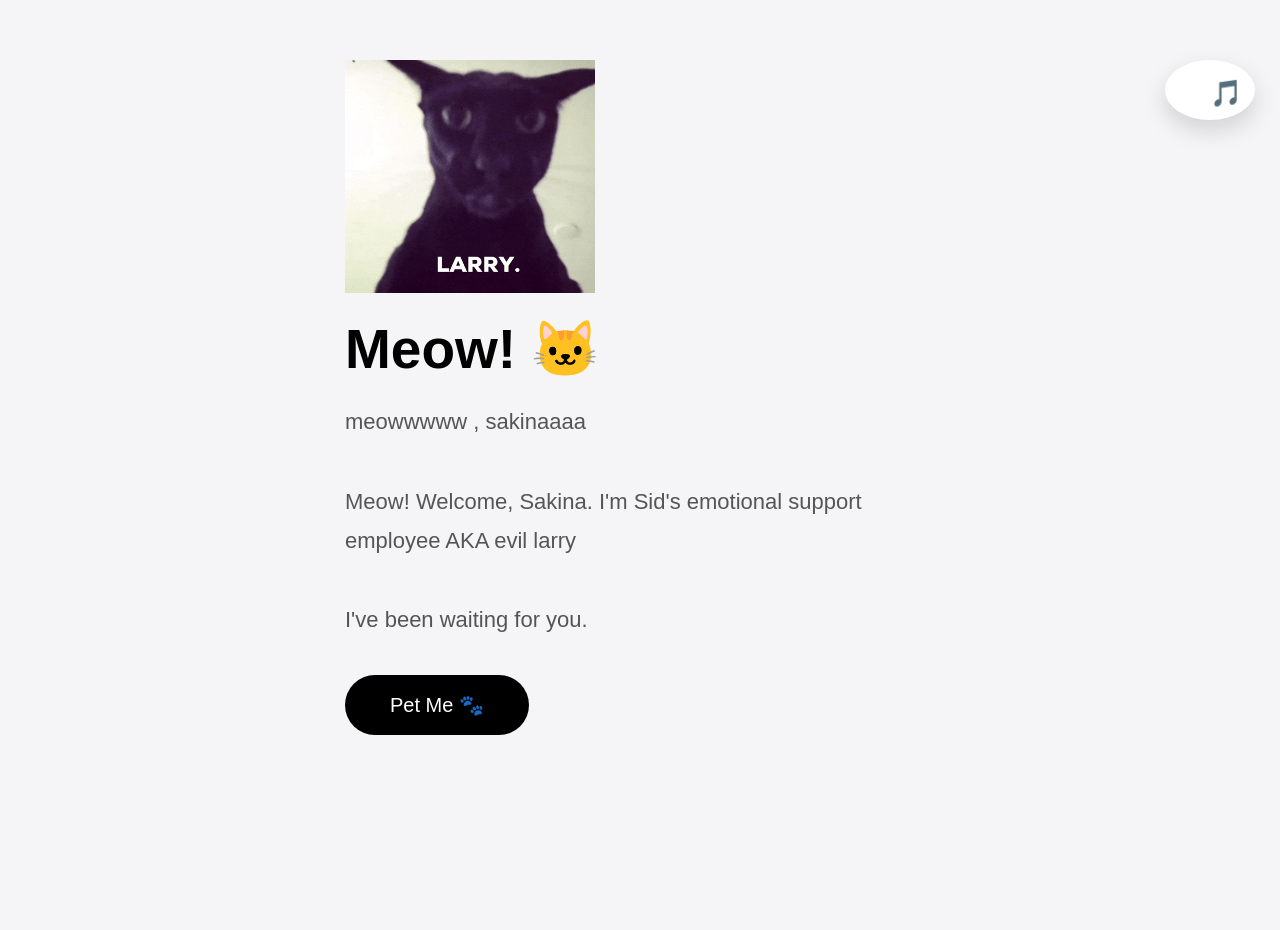
<file: index.html>
<!DOCTYPE html>
<html lang="en">

<head>

<meta charset="UTF-8">
<meta name="viewport" content="width=device-width, initial-scale=1.0">

<title>For Sakina 🤍</title>

<link rel="stylesheet" href="style.css">

</head>

<body>

<div class="card">

<img id="cat" src="images/cat1.gif" alt="Cat">

<h1 id="title">Meow! 🐱</h1>

<p id="message">

meowwwww , sakinaaaa<br><br>

Meow! Welcome, Sakina.

I'm Sid's emotional support employee AKA evil larry<br><br>

I've been waiting for you.

</p>

<button id="btn" onclick="nextStep()">

Pet Me 🐾

</button>

</div>

<!-- LOVE LETTER -->

<div id="envelopeScreen">

    <div class="envelope" onclick="openEnvelope()">

        💌

        <p>Open Me</p>

    </div>

</div>

<div id="letter">

    <div class="letter-box">

        <h2>💗 Dear Sakina,</h2>

        <p id="letterText"></p>

       <button onclick="location.href='gallery.html'">
Continue ➜
</button>

    </div>

</div>

</div>
<audio id="bgMusic" loop>
    <source src="music/loversrock.mp3" type="audio/mpeg">
</audio>

<button id="musicBtn" onclick="toggleMusic()">
    🎵
</button>

<script src="script.js"></script>

</body>

</html>
</file>
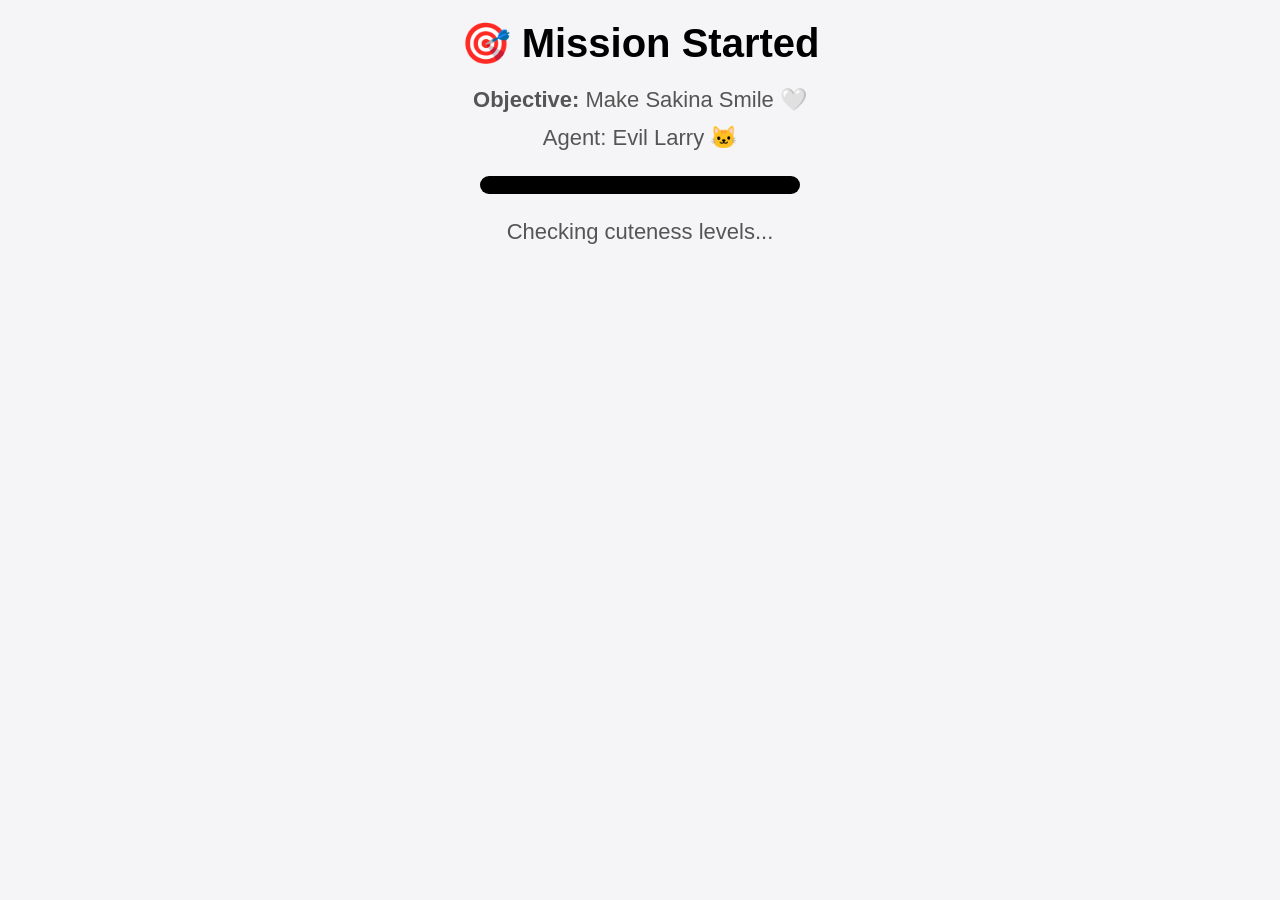
<file: gallery.html>
<!DOCTYPE html>
<html lang="en">
<head>
<meta charset="UTF-8">
<meta name="viewport" content="width=device-width, initial-scale=1.0">
<title>Mission: Make Sakina Smile 🤍</title>

<style>

*{
    margin:0;
    padding:0;
    box-sizing:border-box;
    font-family:Arial,Helvetica,sans-serif;
}

body{
    margin:0;
    font-family:Arial,Helvetica,sans-serif;
    background:#f5f5f7;
    display:flex;
    justify-content:center;
    align-items:flex-start;
    min-height:100vh;
    overflow-y:auto;
    padding:20px 0;
}

/* Loading Screen */

#loading{
    text-align:center;
}

#loading h1{
    font-size:40px;
    margin-bottom:20px;
}

#loading p{
    font-size:22px;
    color:#555;
    margin:12px 0;
}

.bar{
    width:320px;
    height:18px;
    background:#ddd;
    border-radius:20px;
    overflow:hidden;
    margin:25px auto;
}

.fill{
    width:0%;
    height:100%;
    background:black;
    animation:load 4s forwards;
}

@keyframes load{
    from{width:0%;}
    to{width:100%;}
}

/* Gallery */

#gallery{
    display:none;
}

.card{
    background:white;
    padding:40px;
    border-radius:30px;
    width:650px;
    text-align:center;
    box-shadow:0 20px 60px rgba(0,0,0,.12);
}

img{
    width:320px;
    height:420px;
    object-fit:cover;
    border-radius:20px;
    margin:20px 0;
}

button{
    padding:15px 30px;
    border:none;
    border-radius:50px;
    background:black;
    color:white;
    font-size:18px;
    cursor:pointer;
    margin:8px;
}

button:hover{
    transform:scale(1.05);
}

h2{
    margin-bottom:15px;
}

p{
    color:#555;
    font-size:20px;
    margin-bottom:20px;
}

</style>
</head>

<body>

<!-- Loading -->

<div id="loading">

<h1>🎯 Mission Started</h1>

<p><b>Objective:</b> Make Sakina Smile 🤍</p>

<p>Agent: Evil Larry 🐱</p>

<div class="bar">
<div class="fill"></div>
</div>

<p id="status">
Initializing mission...
</p>

</div>

<!-- Gallery -->

<div id="gallery">

<div class="card">

<h2 id="title"></h2>

<img id="photo" src="images/her1.jpg">

<p id="caption"></p>

<button onclick="previousPhoto()">⬅ Previous</button>

<button onclick="nextPhoto()">Next ➜</button>

</div>

</div>

<script>

const statuses=[
"Checking cuteness levels...",
"Finding best memories...",
"Downloading courage...",
"Mission Ready ✅"
];

let s=0;

const statusInterval=setInterval(()=>{

document.getElementById("status").innerHTML=statuses[s];

s++;

if(s>=statuses.length){
clearInterval(statusInterval);
}

},1000);

setTimeout(()=>{

document.getElementById("loading").style.display="none";

document.getElementById("gallery").style.display="block";

show();

},4200);

let current=0;

const photos=[

{
src:"images/her1.jpg",
title:"🤍 You are not real",
caption:"I understand why Sid won't stop talking about you."
},

{
src:"images/cat.jpg",
title:"🐱 Your cat... or OUR cat?",
caption:"Finally... a worthy opponent. 😼"
},

{
src:"images/her2.jpg",
title:"❤️ Still unfair",
caption:"Bro literally made a website instead of saying 'I miss you'."
}

];

function show(){

document.getElementById("photo").src=photos[current].src;

document.getElementById("title").innerHTML=photos[current].title;

document.getElementById("caption").innerHTML=photos[current].caption;

}

function previousPhoto(){

current--;

if(current<0){

current=photos.length-1;

}

show();

}

function nextPhoto(){

current++;

if(current>=photos.length){

document.body.innerHTML=`

<div class="card">

<h1>🎯 Mission Complete</h1>

<h2>Objective</h2>

<p><b>Make Sakina Smile 🤍</b></p>

<p style="font-size:28px;">██████████ 100%</p>

<hr style="margin:25px 0;">

<h2>📋 Mission Report</h2>

<p><b>Agent:</b> Evil Larry 🐱</p>

<p><b>Target:</b> Sakina 🤍</p>

<p><b>Status:</b> Extremely Adorable</p>

<p><b>Mission Outcome:</b> SUCCESS ✅</p>

<br>

<p>✔ Subject smiled.</p>
<p>✔ Subject stole Sid's heart.</p>
<p>✔ Cat approved the relationship.</p>
<p>⚠️ Warning: Excessive cuteness detected.</p>

<br>

<h2>Case Closed. 🤍</h2>

<p>Website handmade by Sid with lots of coffee and overthinking.</p>

<button onclick="location.href='game.html'">
🎮 Secret Bonus Game
</button>

</div>

`;

return;

}

show();

}

</script>

</body>
</html>
</file>
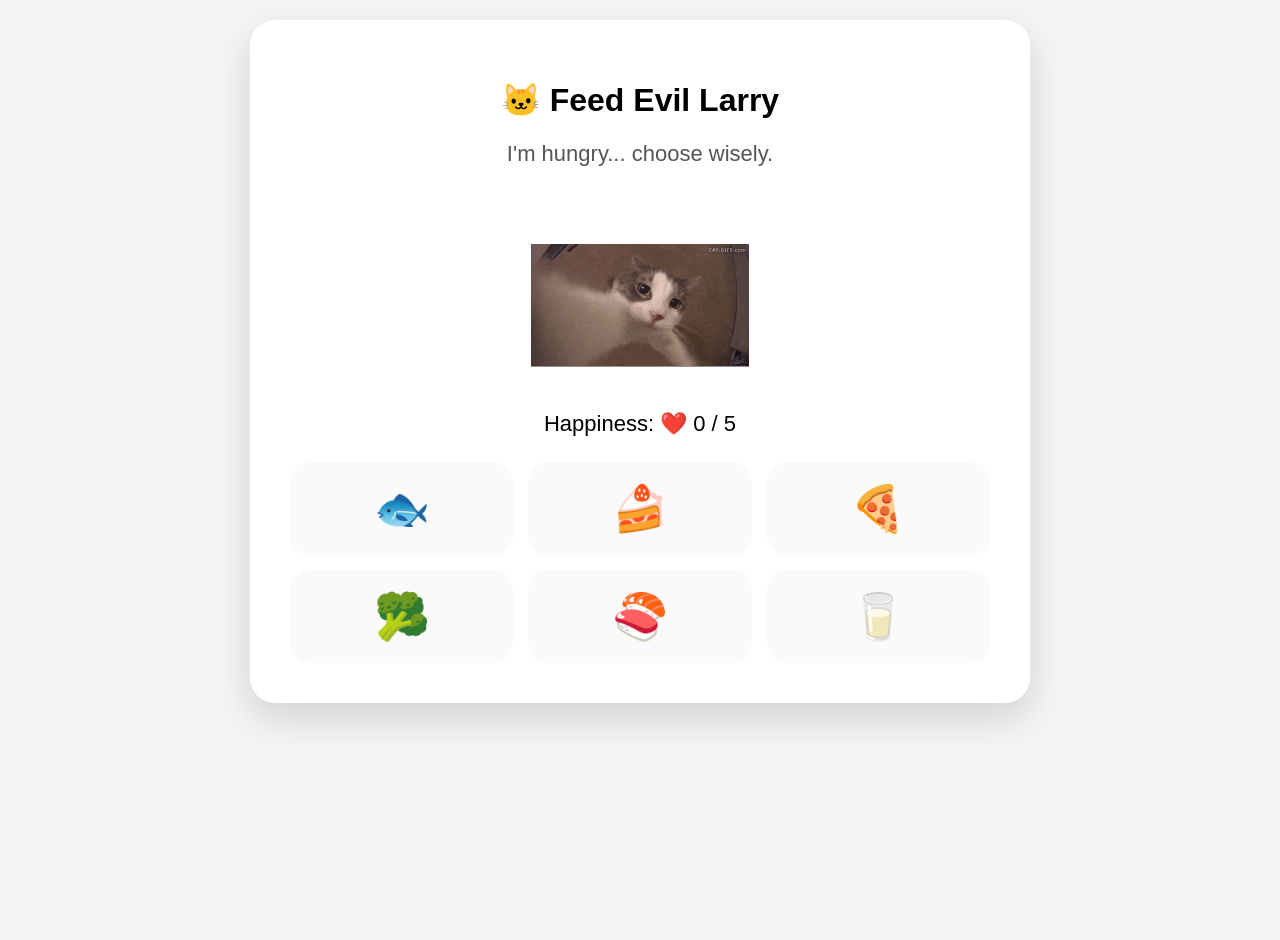
<file: game.html>
<!DOCTYPE html>
<html lang="en">
<head>
<meta charset="UTF-8">
<meta name="viewport" content="width=device-width, initial-scale=1.0">
<title>Feed your cat🐱</title>

<style>

body{
    margin:0;
    font-family:Arial,Helvetica,sans-serif;
    background:#f5f5f7;
    display:flex;
    justify-content:center;
    align-items:flex-start;
    min-height:100vh;
    overflow-y:auto;
    padding:20px 0;
}
.card{
    background:white;
    padding:40px;
    border-radius:25px;
    width:700px;
    text-align:center;
    box-shadow:0 15px 40px rgba(0,0,0,.15);
}

h1{
    margin-bottom:10px;
}

img{
    width:220px;
    margin:20px 0;
}

#message{
    font-size:22px;
    color:#555;
    min-height:60px;
}

.foods{
    display:grid;
    grid-template-columns:repeat(3,1fr);
    gap:15px;
    margin-top:25px;
}

.food{
    font-size:45px;
    background:#fafafa;
    border-radius:20px;
    padding:20px;
    cursor:pointer;
    transition:.25s;
}

.food:hover{
    transform:scale(1.08);
    background:#ececec;
}

#happy{
    font-size:22px;
    margin-top:20px;
}

button{
    margin-top:25px;
    padding:15px 30px;
    border:none;
    border-radius:40px;
    background:black;
    color:white;
    font-size:18px;
    cursor:pointer;
    display:none;
}

</style>

</head>

<body>

<div class="card">

<h1>🐱 Feed Evil Larry</h1>

<p id="message">
I'm hungry... choose wisely.
</p>

<img src="images/cat2.gif">

<div id="happy">
Happiness: ❤️ 0 / 5
</div>

<div class="foods">

<div class="food" onclick="feed('fish')">🐟</div>

<div class="food" onclick="feed('cake')">🍰</div>

<div class="food" onclick="feed('pizza')">🍕</div>

<div class="food" onclick="feed('broccoli')">🥦</div>

<div class="food" onclick="feed('sushi')">🍣</div>

<div class="food" onclick="feed('milk')">🥛</div>

</div>

<button id="finish" onclick="location.href='index.html'">
🏆 Finish Mission
</button>

</div>

<script>

let happiness=0;

function feed(food){

const message=document.getElementById("message");

if(food==="fish"){

message.innerHTML="😻 FISH!! YOU UNDERSTAND ME.";
happiness++;

}

else if(food==="sushi"){

message.innerHTML="🍣 Okay... this is acceptable.";
happiness++;

}

else if(food==="milk"){

message.innerHTML="🥛 Meow! Thank you!";
happiness++;

}

else if(food==="pizza"){

message.innerHTML="🍕 I'll allow it... just this once.";

}

else if(food==="cake"){

message.innerHTML="🍰 Too sweet... but thanks.";

}

else{

message.innerHTML="🥦 Absolutely NOT.";

}


if(happiness>5){
happiness=5;
}


document.getElementById("happy").innerHTML=
"Happiness: ❤️ "+happiness+" / 5";


if(happiness>=5){

message.innerHTML=`

<h2>🏆 Achievement Unlocked</h2>

🐱

You're officially my favorite human.

<br><br>

Now promise me one thing...

<br><br>

❤️ Take good care of Sid.

`;

document.getElementById("finish").style.display="inline-block";

document.getElementById("finish").innerHTML="🛡️ Secret Level";

document.getElementById("finish").onclick=function(){

location.href="savelarry.html";

};

}

}

</script></body></html>
</file>
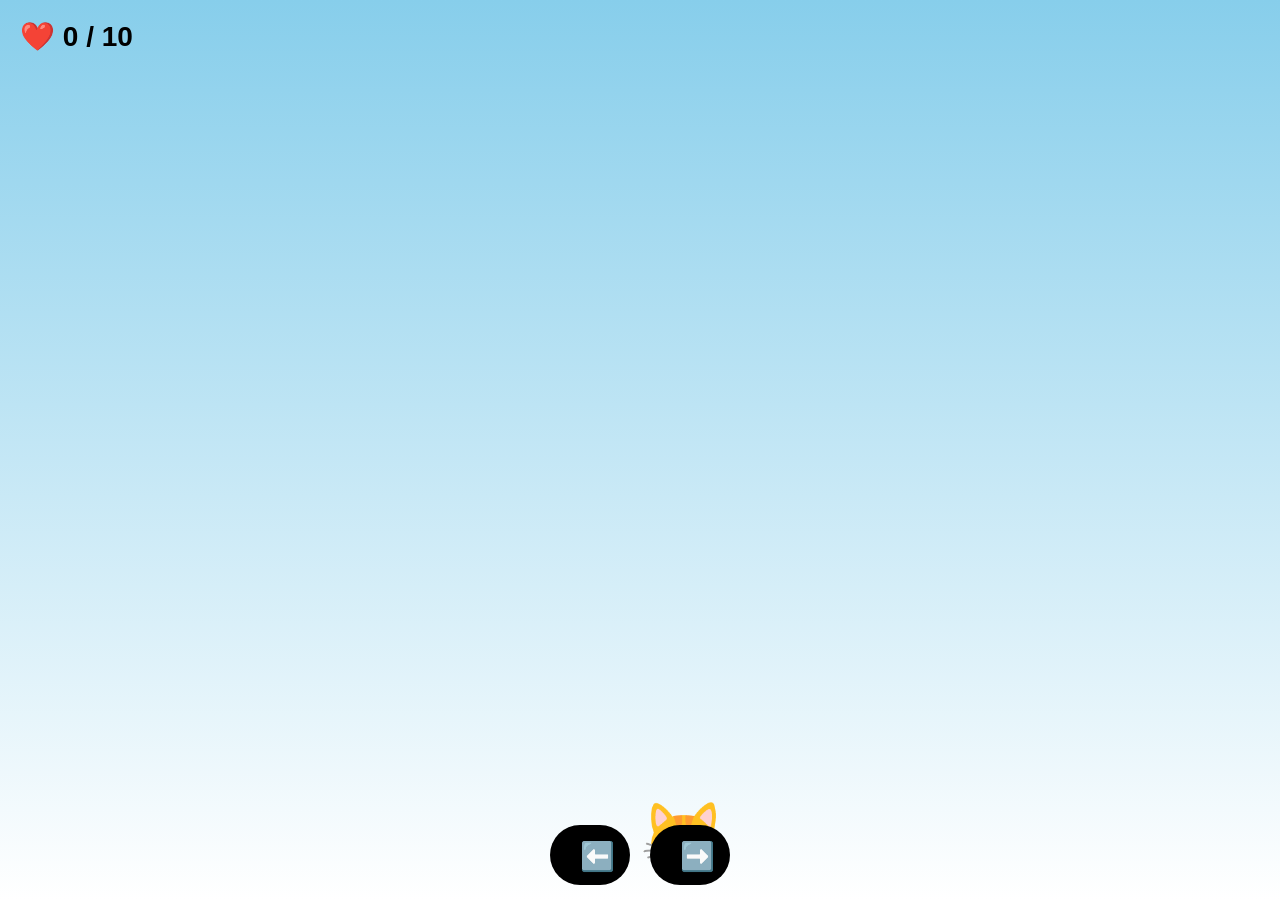
<file: savelarry.html>
<!DOCTYPE html>
<html lang="en">
<head>
<meta charset="UTF-8">
<meta name="viewport" content="width=device-width, initial-scale=1.0">
<title>Save Evil Larry 🐱</title>

<style>

*{
margin:0;
padding:0;
box-sizing:border-box;
font-family:Arial,Helvetica,sans-serif;
}

body{

background:linear-gradient(#87ceeb,#ffffff);

overflow:hidden;

height:100vh;

}

#score{

position:absolute;

top:20px;
left:20px;

font-size:28px;

font-weight:bold;

}

#game{

position:relative;

width:100vw;

height:100vh;

overflow:hidden;

}

#cat{

position:absolute;

bottom:20px;

left:45%;

font-size:70px;

transition:left .05s;

user-select:none;

}

.item{

position:absolute;

font-size:45px;

top:-60px;

animation:fall linear forwards;

}

@keyframes fall{

to{

transform:translateY(110vh);

}

}

#message{

position:absolute;

top:50%;

left:50%;

transform:translate(-50%,-50%);

background:white;

padding:35px;

border-radius:25px;

display:none;

text-align:center;

box-shadow:0 10px 30px rgba(0,0,0,.2);

}

button{

margin-top:20px;

padding:15px 30px;

border:none;

border-radius:40px;

background:black;

color:white;

font-size:18px;

cursor:pointer;

}

.controls{

position:absolute;

bottom:15px;

width:100%;

display:flex;

justify-content:center;

gap:20px;

}

.controls button{

font-size:28px;

width:80px;

height:60px;

}

</style>

</head>

<body>

<div id="score">
❤️ 0 / 10
</div>

<div id="game">

<div id="cat">🐱</div>

<div id="message"></div>

<div class="controls">

<button onclick="moveLeft()">⬅️</button>

<button onclick="moveRight()">➡️</button>

</div>

</div>

<script>

let score=0;

let cat=document.getElementById("cat");

let x=window.innerWidth/2;

cat.style.left=x+"px";

function moveLeft(){

x-=40;

if(x<0)x=0;

cat.style.left=x+"px";

}

function moveRight(){

x+=40;

if(x>window.innerWidth-70)x=window.innerWidth-70;

cat.style.left=x+"px";

}

document.addEventListener("keydown",(e)=>{

if(e.key==="ArrowLeft") moveLeft();

if(e.key==="ArrowRight") moveRight();

});

function spawn(){

const item=document.createElement("div");

item.className="item";

const good=Math.random()>0.35;

item.innerHTML=good?"❤️":"💔";

item.style.left=Math.random()*(window.innerWidth-50)+"px";

item.style.animationDuration=(2+Math.random()*2)+"s";

document.getElementById("game").appendChild(item);

const check=setInterval(()=>{

const ir=item.getBoundingClientRect();

const cr=cat.getBoundingClientRect();

if(

ir.bottom>cr.top &&

ir.left<cr.right &&

ir.right>cr.left

){

if(good){

score++;

document.getElementById("score").innerHTML="❤️ "+score+" / 10";

}else{

score=Math.max(0,score-1);

document.getElementById("score").innerHTML="❤️ "+score+" / 10";

}

item.remove();

clearInterval(check);

if(score>=10){

win();

}

}

if(!document.body.contains(item)){

clearInterval(check);

}

},30);

setTimeout(()=>{

item.remove();

},4500);

}

setInterval(spawn,700);

function win(){

document.getElementById("message").style.display="block";

document.getElementById("message").innerHTML=`

<h1>🏆 Evil Larry Saved!</h1>

<br>

<p>You collected enough love to save me! 🐱</p>

<br>

<p>Mission Complete ✅</p>

<p>Cat Council officially approves. 🐾</p>

<br>

<button onclick="location.href='secret.html'">
🔒 Secret Ending
</button>
`;

}

</script>

</body>
</html>
</file>
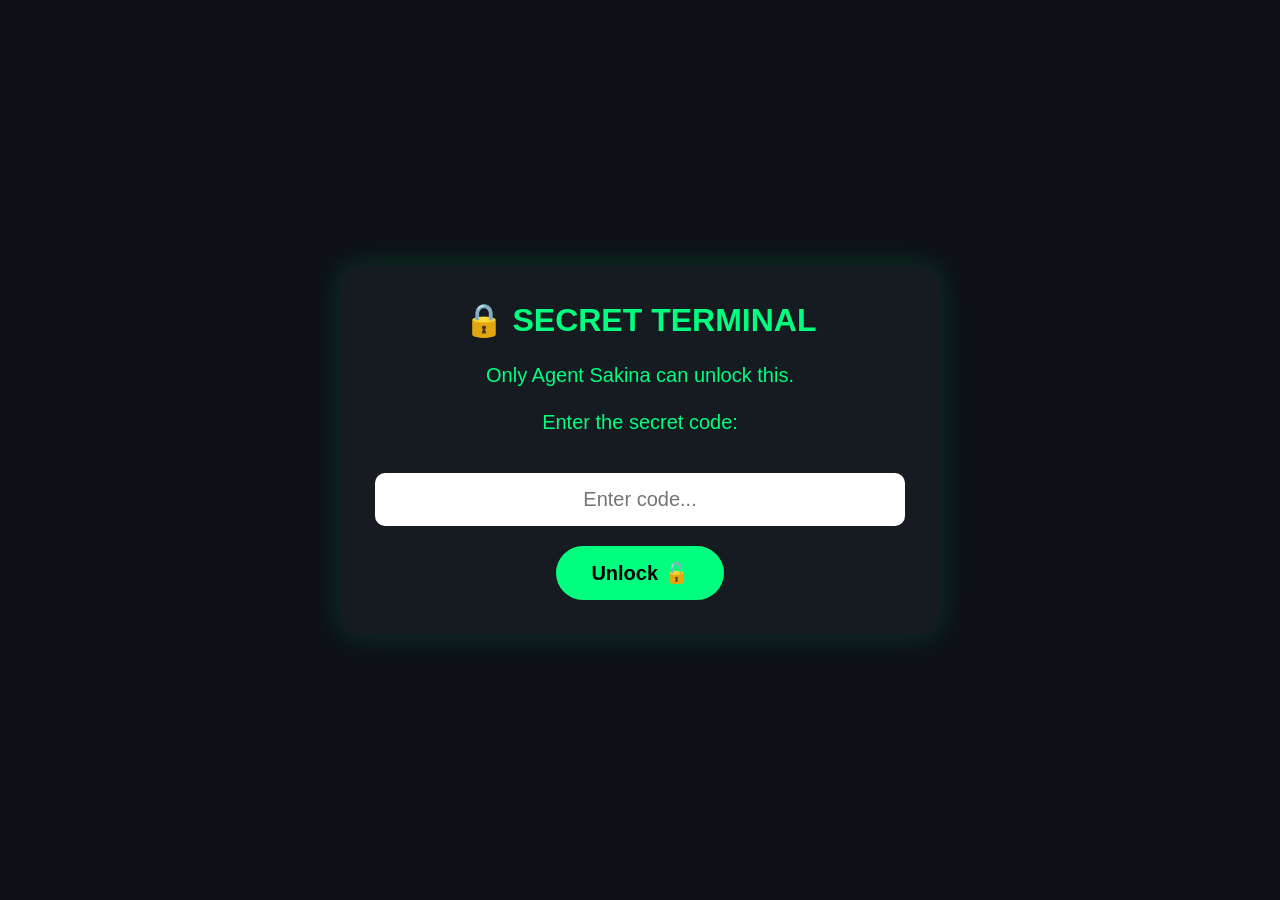
<file: secret.html>
<!DOCTYPE html>
<html lang="en">
<head>
<meta charset="UTF-8">
<meta name="viewport" content="width=device-width, initial-scale=1.0">
<title>Secret Terminal 🤍</title>

<style>

*{
margin:0;
padding:0;
box-sizing:border-box;
font-family:Arial,Helvetica,sans-serif;
}

body{
background:#0d1117;
color:#00ff7f;
display:flex;
justify-content:center;
align-items:center;
height:100vh;
padding:20px;
}

.card{
width:min(90%,600px);
background:#161b22;
padding:35px;
border-radius:20px;
text-align:center;
box-shadow:0 0 30px rgba(0,255,127,.15);
}

h1{
margin-bottom:20px;
}

p{
font-size:20px;
margin:15px 0;
line-height:1.6;
}

input{
width:100%;
padding:15px;
font-size:20px;
border:none;
border-radius:10px;
margin-top:20px;
text-align:center;
}

button{
margin-top:20px;
padding:15px 35px;
border:none;
border-radius:40px;
background:#00ff7f;
color:black;
font-size:20px;
cursor:pointer;
font-weight:bold;
}

</style>
</head>

<body>

<div class="card">

<h1>🔒 SECRET TERMINAL</h1>

<p>
Only Agent Sakina can unlock this.
</p>

<p>
Enter the secret code:
</p>

<input id="code" placeholder="Enter code...">

<button onclick="checkCode()">
Unlock 🔓
</button>

</div>

<script>

function checkCode(){

    const code = document.getElementById("code").value.toLowerCase().trim();

    if(code === "meow"){

        document.body.innerHTML = `
        <div class="card">
            <h1>🎉 ACCESS GRANTED</h1>

            <p>🐱</p>

            <p>Wait...</p>

            <p>You actually figured it out?!</p>

            <br>

            <p>
            Welcome, Agent Sakina.<br><br>
            The Cat Council has been expecting you.
            </p>

            <br>

            <h2>🏆 Achievement Unlocked</h2>

            <p>Professional Cat Whisperer</p>

            <br>

            <p>
            Thank you for making it all the way here.<br><br>
            I hope this silly little website made you smile. 🤍
            </p>

            <h3>- Sid ❤️</h3>

<br>

<button onclick="location.href='ending.html'">
🤍 One Last Surprise
</button>

</div>

        </div>
        `;

    } else {

        alert("❌ Incorrect password.\n\nEvil Larry looked disappointed.\n\nTry speaking his language. 🐱");

    }

}

</script>

</body>
</html>
</file>
<file: style.css>
*{
    margin:0;
    padding:0;
    box-sizing:border-box;
    font-family:Arial, Helvetica, sans-serif;
}

body{
    margin:0;
    min-height:100vh;
    overflow-x:hidden;
    overflow-y:auto;
    background:#f5f5f7;
    font-family:Arial,Helvetica,sans-serif;
}

.card{
    width:min(90%,650px);
    margin:30px auto;
    padding:30px;
}

#cat{
    width:250px;
    margin-bottom:20px;
}

h1{
    font-size:55px;
    margin-bottom:20px;
}

p{
    font-size:22px;
    line-height:1.8;
    color:#555;
}

button{
    margin-top:35px;
    padding:18px 45px;
    border:none;
    border-radius:50px;
    background:black;
    color:white;
    font-size:20px;
    cursor:pointer;
    transition:.3s;
}

button:hover{
    transform:scale(1.08);
}

/* LOVE LETTER */

#letter{
    position:fixed;
    top:0;
    left:0;
    width:100%;
    height:100%;
    background:rgba(0,0,0,.45);

    display:none;

    justify-content:center;

    align-items:flex-start;

    overflow-y:auto;

    padding:30px 15px;

    animation:fade .4s;

    z-index:999;
}

.letter-box{
    background:white;

    width:min(90%,700px);

    margin:30px auto;

    padding:30px;

    border-radius:20px;

    text-align:center;

    max-height:none;
}
.letter-box h2{
    font-size:40px;
    margin-bottom:20px;
}

.letter-box p{
    font-size:22px;
    line-height:1.9;
    color:#444;
}

@keyframes pop{
    from{
        transform:translateY(60px);
        opacity:0;
    }
    to{
        transform:translateY(0);
        opacity:1;
    }
}

@keyframes fade{
    from{
        opacity:0;
    }
    to{
        opacity:1;
    }
}/* Floating Hearts */

.heart{
    position:fixed;
    bottom:-50px;
    font-size:30px;
    animation:float 6s linear forwards;
    pointer-events:none;
}

@keyframes float{

    from{
        transform:translateY(0) rotate(0deg);
        opacity:1;
    }

    to{
        transform:translateY(-110vh) rotate(360deg);
        opacity:0;
    }

}/* Music Button */

#musicBtn{

    position:fixed;

    top:25px;

    right:25px;

    width:60px;

    height:60px;

    border-radius:50%;

    border:none;

    background:white;

    font-size:26px;

    cursor:pointer;

    box-shadow:0 10px 25px rgba(0,0,0,.15);

    transition:.3s;

    z-index:1000;

}

#musicBtn:hover{

    transform:scale(1.1);

    background:#f0f0f0;

}#envelopeScreen{

display:none;

position:fixed;

top:0;
left:0;

width:100%;
height:100%;

background:rgba(255,255,255,.95);

justify-content:center;
align-items:center;

z-index:1000;

}

.envelope{

font-size:120px;

cursor:pointer;

text-align:center;

animation:bounce 2s infinite;

}

.envelope p{

font-size:28px;

margin-top:20px;

}

@keyframes bounce{

0%,100%{

transform:translateY(0);

}

50%{

transform:translateY(-20px);

}

}@media (max-width:768px){

.card{

width:95%;

padding:20px;

}

h1{

font-size:28px;

}

h2{

font-size:22px;

}

p{

font-size:18px;

}

button{

width:100%;

font-size:18px;

padding:15px;

}

}
</file>
